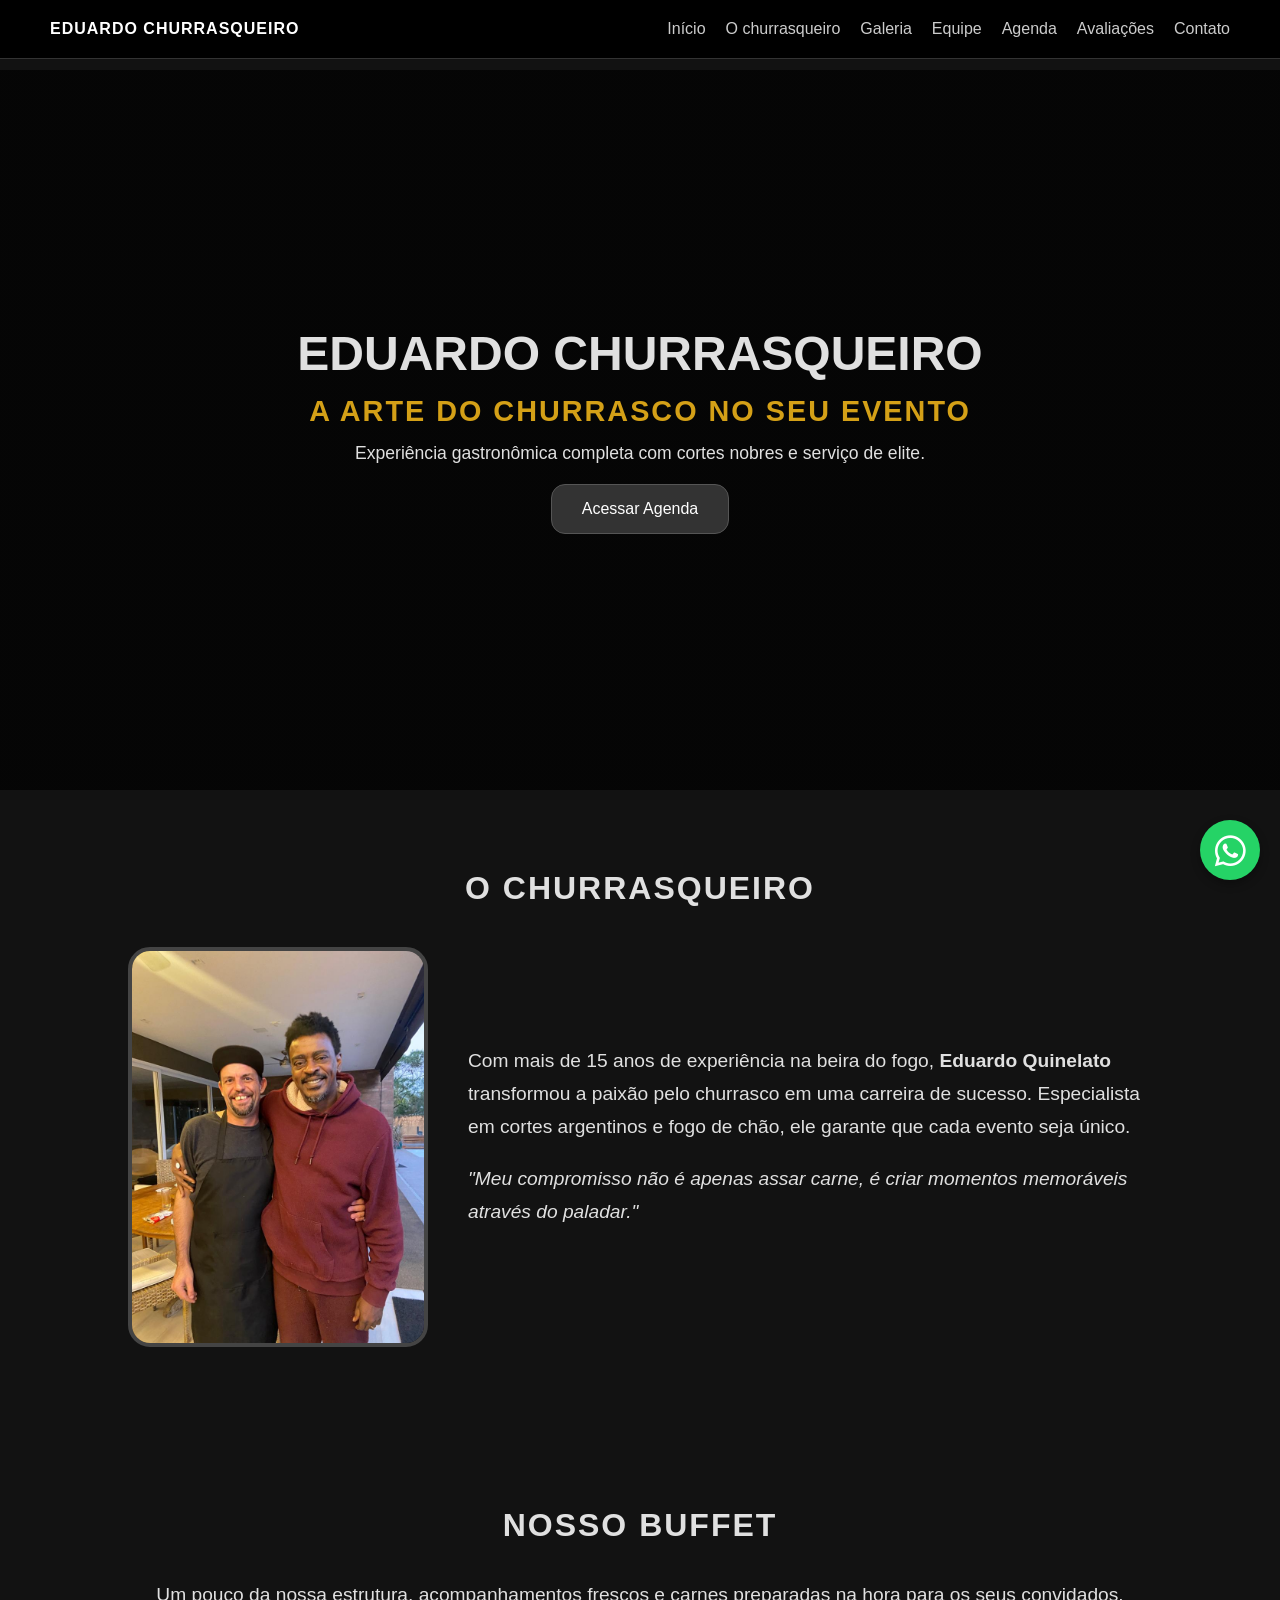
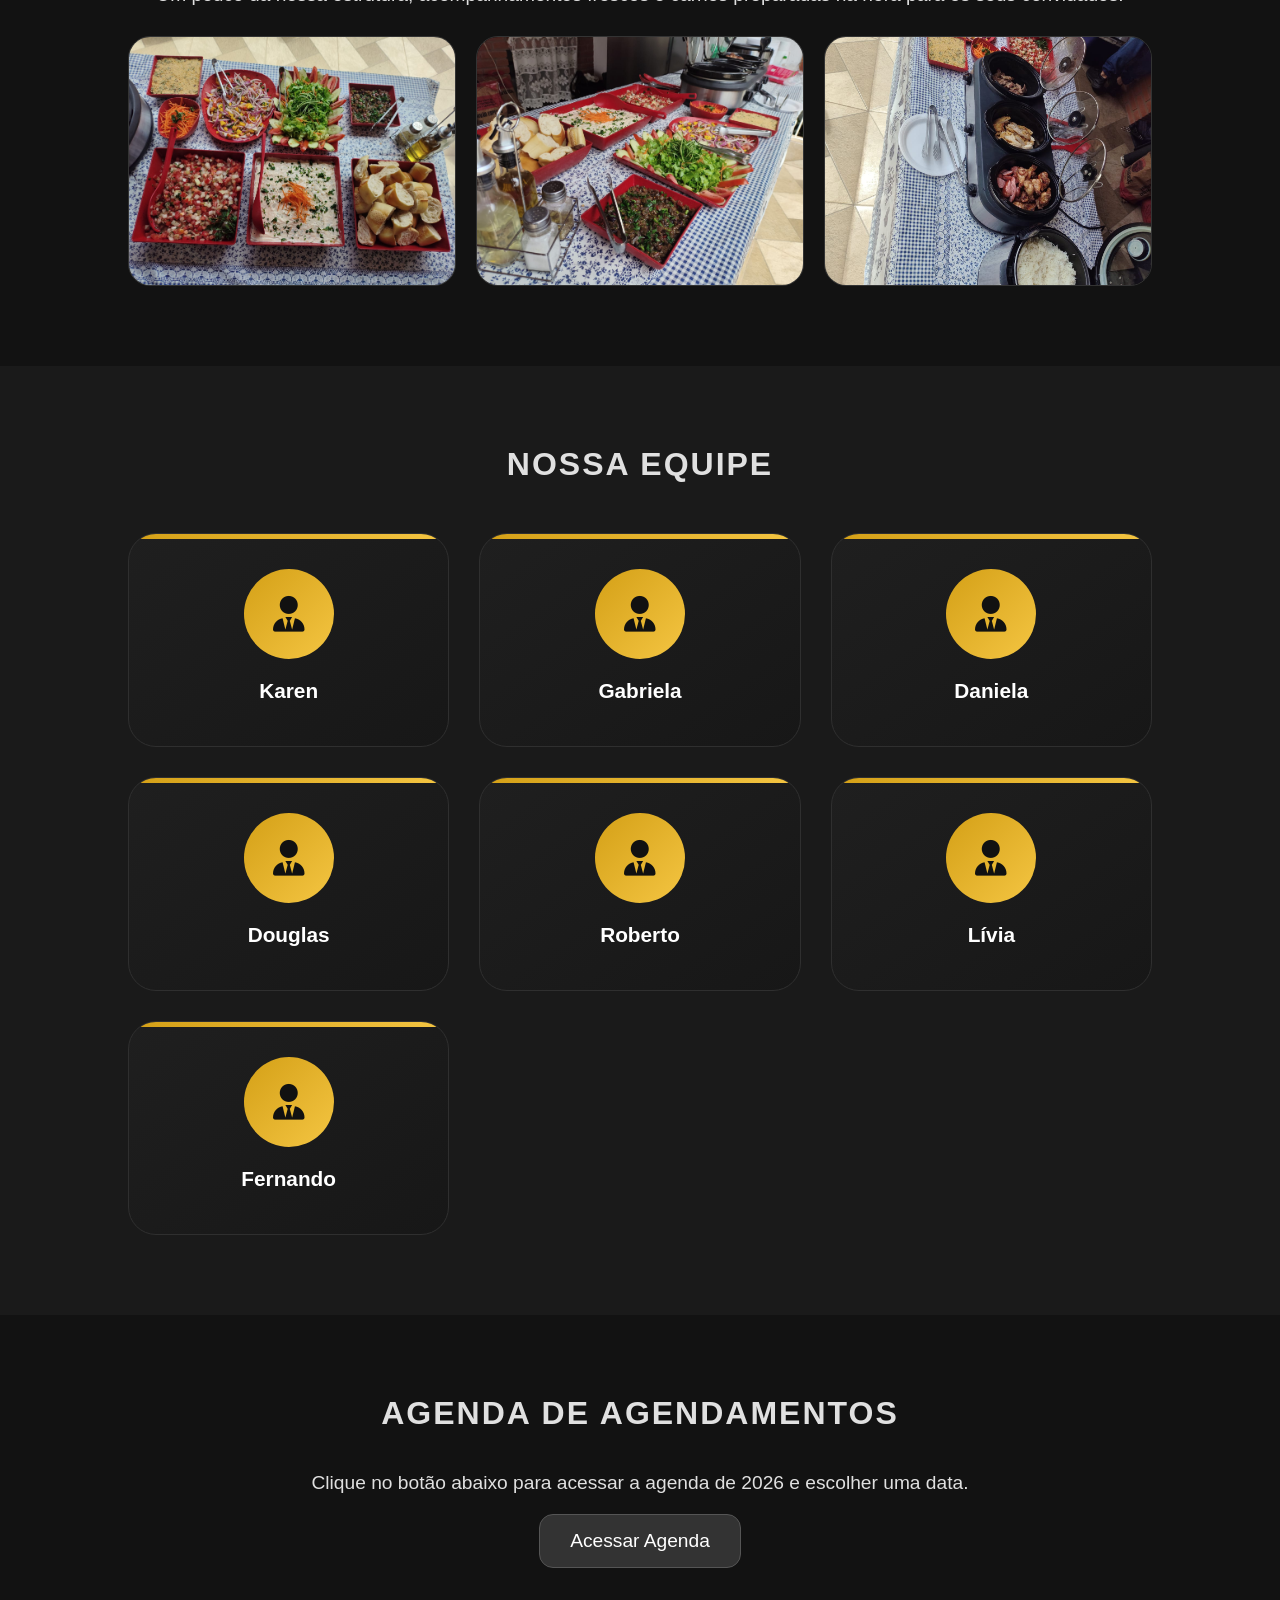
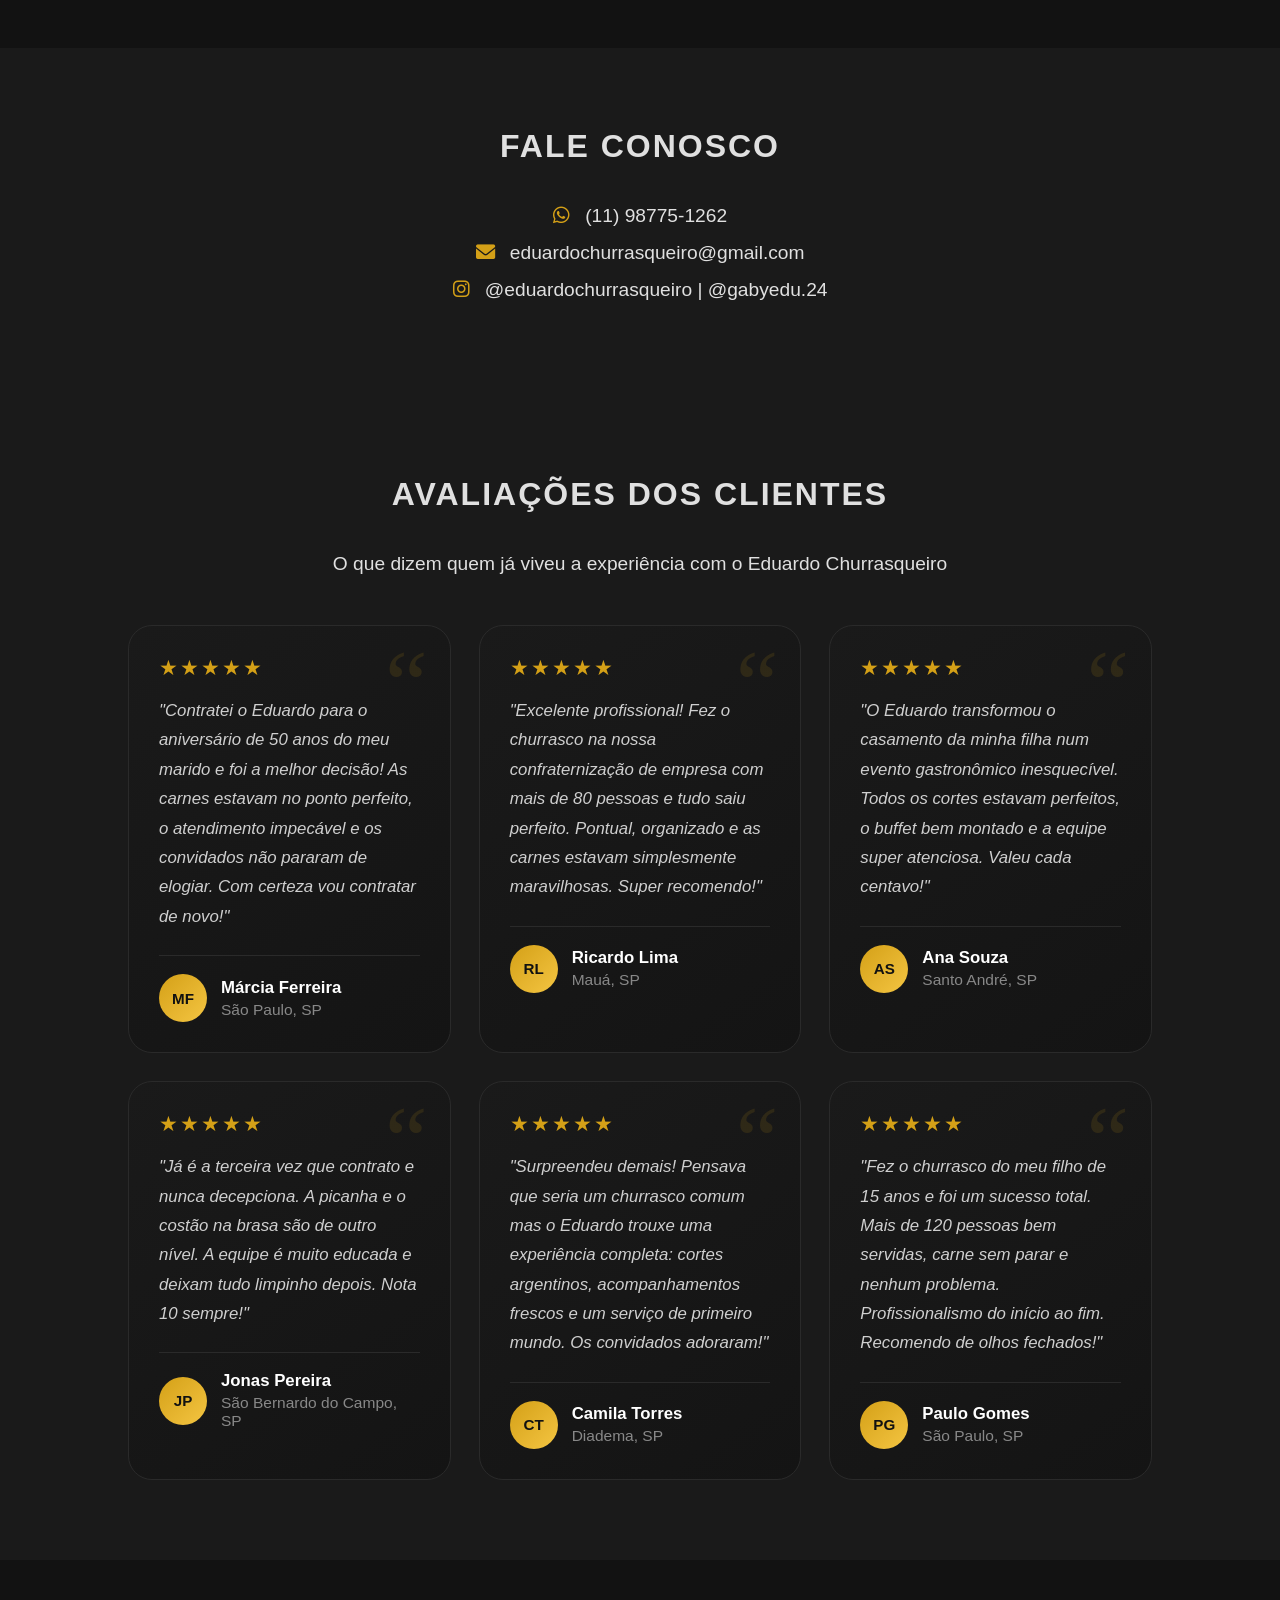
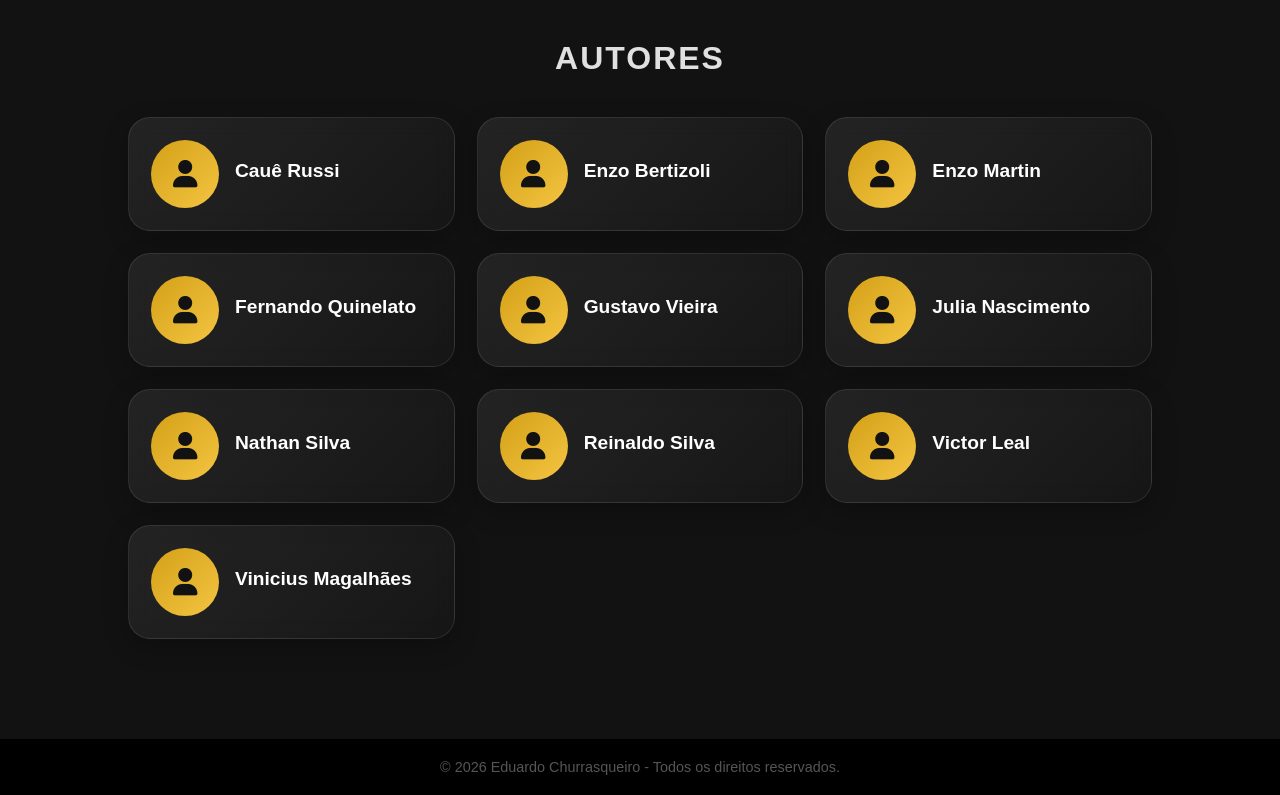
<file: index.html>
<!DOCTYPE html>
<html lang="pt-br">
<head>
    <meta charset="UTF-8">
    <meta name="viewport" content="width=device-width, initial-scale=1.0">
    <title>Eduardo Churrasqueiro | Eventos Premium</title>
    <link rel="stylesheet" href="style.css">
    <link rel="stylesheet" href="https://cdnjs.cloudflare.com/ajax/libs/font-awesome/6.0.0/css/all.min.css">
</head>
<body>

<nav>
    <div class="logo">EDUARDO CHURRASQUEIRO</div>
    <ul>
        <li><a href="#home">Início</a></li>
        <li><a href="#sobre">O churrasqueiro</a></li>
        <li><a href="#galeria">Galeria</a></li>
        <li><a href="#equipe">Equipe</a></li>
        <li><a href="#agenda">Agenda</a></li>
        <li><a href="#avaliacoes">Avaliações</a></li>
        <li><a href="#contato">Contato</a></li>
    </ul>
</nav>

<header id="home">
    <div class="hero-text">
        <h1>EDUARDO CHURRASQUEIRO</h1>
        <h2>A arte do churrasco no seu evento</h2>
        <p>Experiência gastronômica completa com cortes nobres e serviço de elite.</p>
        <a href="agenda.html" class="btn">Acessar Agenda</a>
    </div>
</header>

<section id="sobre" class="container">
    <h2>O Churrasqueiro</h2>
    <div class="sobre-content">
        <div class="foto-perfil">
            <img src="img/1.jpg" alt="Eduardo Quinelato">
        </div>
        <div class="texto">
            <p>Com mais de 15 anos de experiência na beira do fogo, <strong>Eduardo Quinelato</strong> transformou a paixão pelo churrasco em uma carreira de sucesso. Especialista em cortes argentinos e fogo de chão, ele garante que cada evento seja único.</p>
            <p><em>"Meu compromisso não é apenas assar carne, é criar momentos memoráveis através do paladar."</em></p>
        </div>
    </div>
</section>

<section id="galeria" class="container">
    <h2>Nosso Buffet</h2>
    <p class="section-desc">Um pouco da nossa estrutura, acompanhamentos frescos e carnes preparadas na hora para os seus convidados.</p>
    <div class="grid-galeria">
        <div class="card-galeria"><img src="img/2.jpg" alt="Acompanhamentos e saladas do buffet"></div>
        <div class="card-galeria"><img src="img/3.jpg" alt="Mesa de guarnições e temperos"></div>
        <div class="card-galeria"><img src="img/4.jpg" alt="Rechauds com carnes, linguiça e arroz quente"></div>
    </div>
</section>

<section id="equipe" class="bg-dark">
    <div class="container">
        <h2>Nossa Equipe</h2>
        <div class="funcionarios-grid">
            <div class="funcionario-card"><div class="funcionario-avatar"><i class="fas fa-user-tie"></i></div><h3>Karen</h3></div>
            <div class="funcionario-card"><div class="funcionario-avatar"><i class="fas fa-user-tie"></i></div><h3>Gabriela</h3></div>
            <div class="funcionario-card"><div class="funcionario-avatar"><i class="fas fa-user-tie"></i></div><h3>Daniela</h3></div>
            <div class="funcionario-card"><div class="funcionario-avatar"><i class="fas fa-user-tie"></i></div><h3>Douglas</h3></div>
            <div class="funcionario-card"><div class="funcionario-avatar"><i class="fas fa-user-tie"></i></div><h3>Roberto</h3></div>
            <div class="funcionario-card"><div class="funcionario-avatar"><i class="fas fa-user-tie"></i></div><h3>Lívia</h3></div>
            <div class="funcionario-card"><div class="funcionario-avatar"><i class="fas fa-user-tie"></i></div><h3>Fernando</h3></div>
        </div>
    </div>
</section>

<section id="agenda" class="container">
    <h2>Agenda de Agendamentos</h2>
    <p class="section-desc">Clique no botão abaixo para acessar a agenda de 2026 e escolher uma data.</p>
    <div class="center"><a href="agenda.html" class="btn">Acessar Agenda</a></div>
</section>

<section id="contato" class="bg-dark">
    <div class="container">
        <h2>Fale Conosco</h2>
        <div class="contato-info">
            <p><i class="fab fa-whatsapp"></i> (11) 98775-1262</p>
            <p><i class="fas fa-envelope"></i> eduardochurrasqueiro@gmail.com</p>
            <p><i class="fab fa-instagram"></i> @eduardochurrasqueiro | @gabyedu.24</p>
        </div>
    </div>
</section>

<section id="avaliacoes" class="bg-dark">
    <div class="container">
        <h2>Avaliações dos Clientes</h2>
        <p class="section-desc avaliacoes-desc">O que dizem quem já viveu a experiência com o Eduardo Churrasqueiro</p>
        <div class="avaliacoes-grid">

            <div class="avaliacao-card">
                <div class="avaliacao-estrelas">★★★★★</div>
                <p class="avaliacao-texto">"Contratei o Eduardo para o aniversário de 50 anos do meu marido e foi a melhor decisão! As carnes estavam no ponto perfeito, o atendimento impecável e os convidados não pararam de elogiar. Com certeza vou contratar de novo!"</p>
                <div class="avaliacao-autor">
                    <div class="avaliacao-avatar">MF</div>
                    <div>
                        <strong>Márcia Ferreira</strong>
                        <span>São Paulo, SP</span>
                    </div>
                </div>
            </div>

            <div class="avaliacao-card">
                <div class="avaliacao-estrelas">★★★★★</div>
                <p class="avaliacao-texto">"Excelente profissional! Fez o churrasco na nossa confraternização de empresa com mais de 80 pessoas e tudo saiu perfeito. Pontual, organizado e as carnes estavam simplesmente maravilhosas. Super recomendo!"</p>
                <div class="avaliacao-autor">
                    <div class="avaliacao-avatar">RL</div>
                    <div>
                        <strong>Ricardo Lima</strong>
                        <span>Mauá, SP</span>
                    </div>
                </div>
            </div>

            <div class="avaliacao-card">
                <div class="avaliacao-estrelas">★★★★★</div>
                <p class="avaliacao-texto">"O Eduardo transformou o casamento da minha filha num evento gastronômico inesquecível. Todos os cortes estavam perfeitos, o buffet bem montado e a equipe super atenciosa. Valeu cada centavo!"</p>
                <div class="avaliacao-autor">
                    <div class="avaliacao-avatar">AS</div>
                    <div>
                        <strong>Ana Souza</strong>
                        <span>Santo André, SP</span>
                    </div>
                </div>
            </div>

            <div class="avaliacao-card">
                <div class="avaliacao-estrelas">★★★★★</div>
                <p class="avaliacao-texto">"Já é a terceira vez que contrato e nunca decepciona. A picanha e o costão na brasa são de outro nível. A equipe é muito educada e deixam tudo limpinho depois. Nota 10 sempre!"</p>
                <div class="avaliacao-autor">
                    <div class="avaliacao-avatar">JP</div>
                    <div>
                        <strong>Jonas Pereira</strong>
                        <span>São Bernardo do Campo, SP</span>
                    </div>
                </div>
            </div>

            <div class="avaliacao-card">
                <div class="avaliacao-estrelas">★★★★★</div>
                <p class="avaliacao-texto">"Surpreendeu demais! Pensava que seria um churrasco comum mas o Eduardo trouxe uma experiência completa: cortes argentinos, acompanhamentos frescos e um serviço de primeiro mundo. Os convidados adoraram!"</p>
                <div class="avaliacao-autor">
                    <div class="avaliacao-avatar">CT</div>
                    <div>
                        <strong>Camila Torres</strong>
                        <span>Diadema, SP</span>
                    </div>
                </div>
            </div>

            <div class="avaliacao-card">
                <div class="avaliacao-estrelas">★★★★★</div>
                <p class="avaliacao-texto">"Fez o churrasco do meu filho de 15 anos e foi um sucesso total. Mais de 120 pessoas bem servidas, carne sem parar e nenhum problema. Profissionalismo do início ao fim. Recomendo de olhos fechados!"</p>
                <div class="avaliacao-autor">
                    <div class="avaliacao-avatar">PG</div>
                    <div>
                        <strong>Paulo Gomes</strong>
                        <span>São Paulo, SP</span>
                    </div>
                </div>
            </div>

        </div>
    </div>
</section>

<section id="autores" class="container">
    <h2>Autores</h2>
    <div class="funcionarios-lista">
        <div class="funcionario-item"><div class="funcionario-foto"><i class="fas fa-user"></i></div><div class="funcionario-info"><h3>Cauê Russi</h3></div></div>
        <div class="funcionario-item"><div class="funcionario-foto"><i class="fas fa-user"></i></div><div class="funcionario-info"><h3>Enzo Bertizoli</h3></div></div>
        <div class="funcionario-item"><div class="funcionario-foto"><i class="fas fa-user"></i></div><div class="funcionario-info"><h3>Enzo Martin</h3></div></div>
        <div class="funcionario-item"><div class="funcionario-foto"><i class="fas fa-user"></i></div><div class="funcionario-info"><h3>Fernando Quinelato</h3></div></div>
        <div class="funcionario-item"><div class="funcionario-foto"><i class="fas fa-user"></i></div><div class="funcionario-info"><h3>Gustavo Vieira</h3></div></div>
        <div class="funcionario-item"><div class="funcionario-foto"><i class="fas fa-user"></i></div><div class="funcionario-info"><h3>Julia Nascimento</h3></div></div>
        <div class="funcionario-item"><div class="funcionario-foto"><i class="fas fa-user"></i></div><div class="funcionario-info"><h3>Nathan Silva</h3></div></div>
        <div class="funcionario-item"><div class="funcionario-foto"><i class="fas fa-user"></i></div><div class="funcionario-info"><h3>Reinaldo Silva</h3></div></div>
        <div class="funcionario-item"><div class="funcionario-foto"><i class="fas fa-user"></i></div><div class="funcionario-info"><h3>Victor Leal</h3></div></div>
        <div class="funcionario-item"><div class="funcionario-foto"><i class="fas fa-user"></i></div><div class="funcionario-info"><h3>Vinicius Magalhães</h3></div></div>

    </div>
</section>

<footer><p>© 2026 Eduardo Churrasqueiro - Todos os direitos reservados.</p></footer>

<a href="https://api.whatsapp.com/send/?phone=5511911478737" class="btn-whatsapp" target="_blank" rel="noopener noreferrer"><i class="fab fa-whatsapp"></i></a>

</body>
</html>
</file>
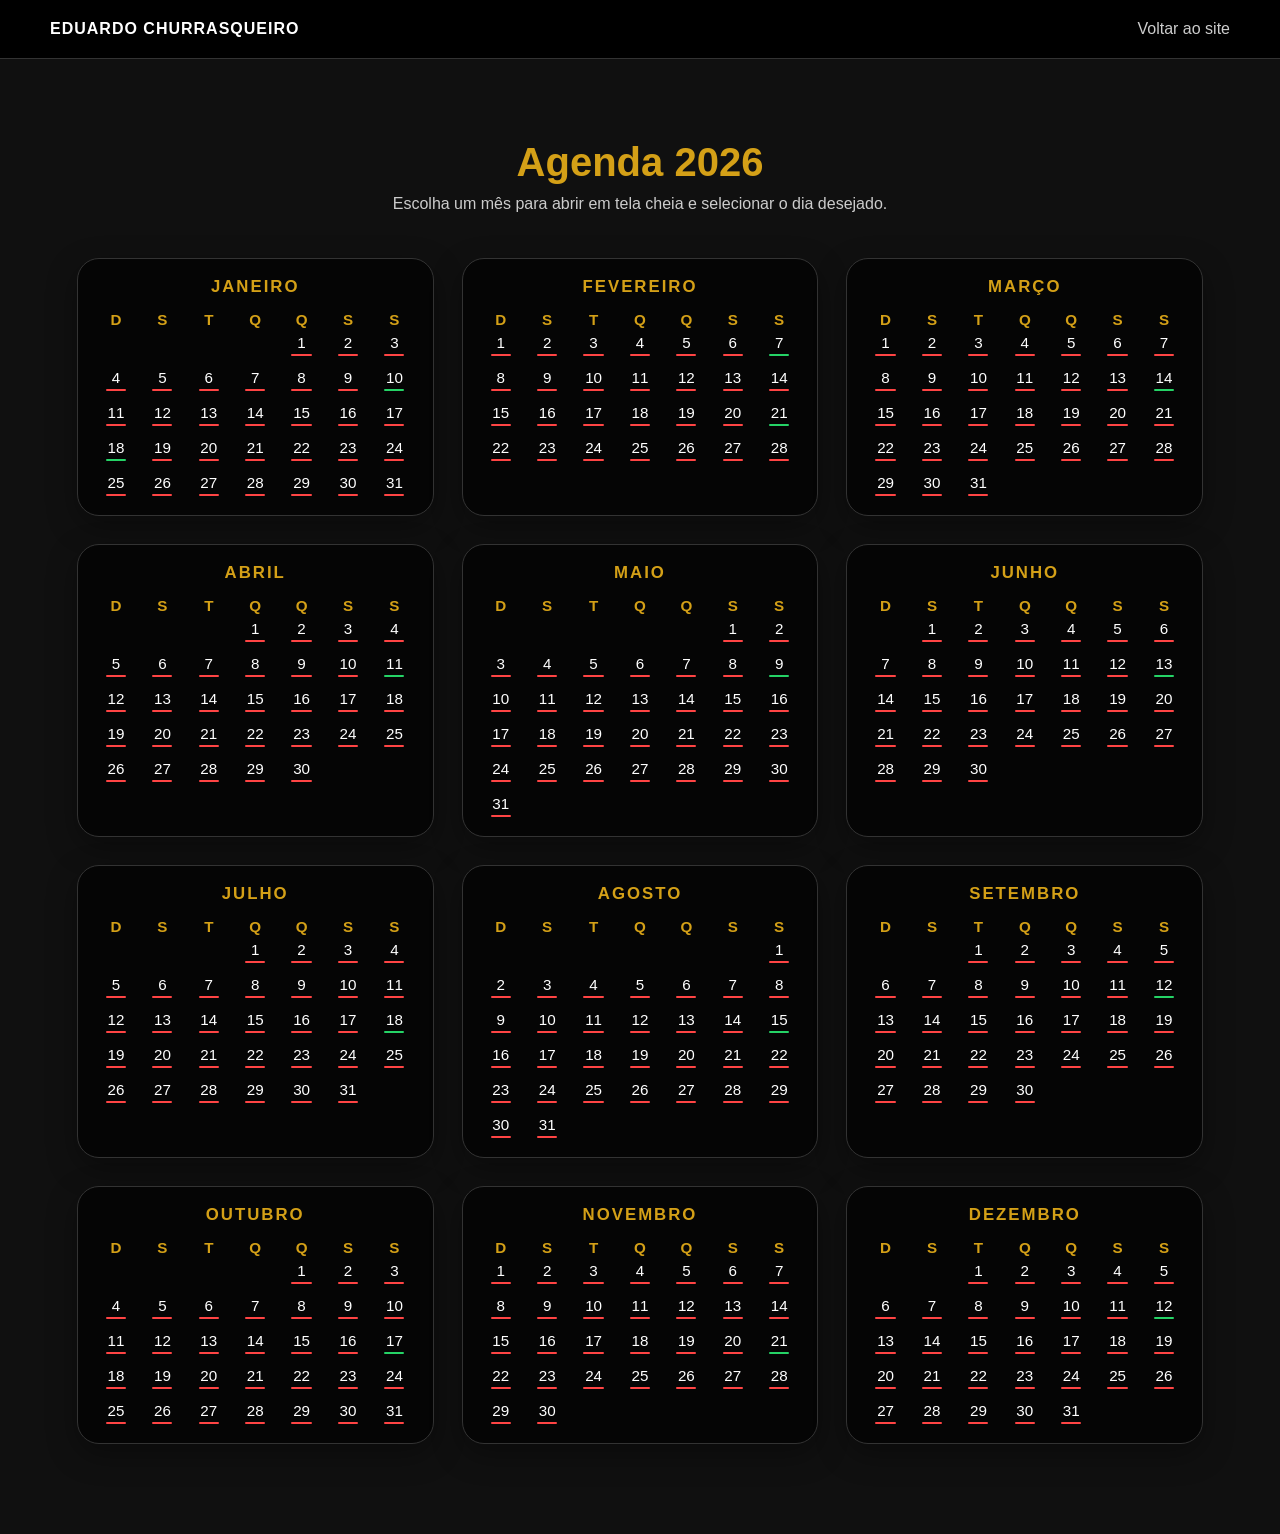
<file: agenda.html>
<!DOCTYPE html>
<html lang="pt-br">
<head>
    <meta charset="UTF-8">
    <meta name="viewport" content="width=device-width, initial-scale=1.0">
    <title>Agenda 2026 | Eduardo Churrasqueiro</title>
    <link rel="stylesheet" href="style.css">
</head>
<body class="pagina-agenda">

<nav>
    <div class="logo">EDUARDO CHURRASQUEIRO</div>
    <ul>
        <li><a href="index.html">Voltar ao site</a></li>
    </ul>
</nav>

<section class="agenda-page">
    <h1>Agenda 2026</h1>
    <p>Escolha um mês para abrir em tela cheia e selecionar o dia desejado.</p>
    <div id="calendario" class="calendario-ano"></div>
</section>

<div id="modalMes" class="modal-mes">
    <div class="modal-content">
        <button id="fecharModal" class="fechar-modal">×</button>
        <h2 id="tituloMes"></h2>
        <div class="legenda-agenda">
            <span><b class="legenda-verde"></b> Disponível</span>
            <span><b class="legenda-vermelha"></b> Não disponível</span>
        </div>
        <div id="diasModal" class="dias-modal"></div>
    </div>
</div>

<div id="notify" class="notify">Essa data não está disponível!</div>

<script>
    /*
        ALTERE AQUI AS DATAS DISPONÍVEIS.
        Tudo que estiver nessa lista ficará com linha VERDE e irá para o agendamento.
        Tudo que não estiver na lista ficará com linha VERMELHA e mostrará aviso.
        Formato: "2026-MM-DD"
    */
    const datasDisponiveis = [
        "2026-01-10", "2026-01-18",
        "2026-02-07", "2026-02-21",
        "2026-03-14",
        "2026-04-11",
        "2026-05-09",
        "2026-06-13",
        "2026-07-18",
        "2026-08-15",
        "2026-09-12",
        "2026-10-17",
        "2026-11-21",
        "2026-12-12"
    ];

    const meses = ["Janeiro", "Fevereiro", "Março", "Abril", "Maio", "Junho", "Julho", "Agosto", "Setembro", "Outubro", "Novembro", "Dezembro"];
    const diasSemana = ["D", "S", "T", "Q", "Q", "S", "S"];

    const calendario = document.getElementById("calendario");
    const modalMes = document.getElementById("modalMes");
    const tituloMes = document.getElementById("tituloMes");
    const diasModal = document.getElementById("diasModal");
    const fecharModal = document.getElementById("fecharModal");
    const notify = document.getElementById("notify");

    function mostrarNotify() {
        notify.classList.add("show");
        setTimeout(() => notify.classList.remove("show"), 2200);
    }

    function dataTexto(mes, dia) {
        return `2026-${String(mes + 1).padStart(2, "0")}-${String(dia).padStart(2, "0")}`;
    }

    function criarMiniCalendario(mes) {
        const card = document.createElement("div");
        card.className = "mes-mini";

        const titulo = document.createElement("h2");
        titulo.textContent = meses[mes];
        card.appendChild(titulo);

        const semana = document.createElement("div");
        semana.className = "semana-mini";
        diasSemana.forEach(dia => {
            const span = document.createElement("span");
            span.textContent = dia;
            semana.appendChild(span);
        });
        card.appendChild(semana);

        const dias = document.createElement("div");
        dias.className = "dias-mini";

        const primeiroDia = new Date(2026, mes, 1).getDay();
        const totalDias = new Date(2026, mes + 1, 0).getDate();

        for (let i = 0; i < primeiroDia; i++) {
            const vazio = document.createElement("span");
            vazio.className = "dia-vazio";
            dias.appendChild(vazio);
        }

        for (let dia = 1; dia <= totalDias; dia++) {
            const span = document.createElement("span");
            span.textContent = dia;
            span.className = datasDisponiveis.includes(dataTexto(mes, dia)) ? "mini-disponivel" : "mini-indisponivel";
            dias.appendChild(span);
        }

        card.appendChild(dias);
        card.addEventListener("click", () => abrirMes(mes));
        calendario.appendChild(card);
    }

    function abrirMes(mes) {
        tituloMes.textContent = `${meses[mes]} 2026`;
        diasModal.innerHTML = "";

        diasSemana.forEach(dia => {
            const span = document.createElement("span");
            span.className = "dia-semana-modal";
            span.textContent = dia;
            diasModal.appendChild(span);
        });

        const primeiroDia = new Date(2026, mes, 1).getDay();
        const totalDias = new Date(2026, mes + 1, 0).getDate();

        for (let i = 0; i < primeiroDia; i++) {
            const vazio = document.createElement("button");
            vazio.className = "dia-modal vazio";
            diasModal.appendChild(vazio);
        }

        for (let dia = 1; dia <= totalDias; dia++) {
            const botao = document.createElement("button");
            const dataFormatada = dataTexto(mes, dia);
            const disponivel = datasDisponiveis.includes(dataFormatada);

            botao.className = disponivel ? "dia-modal disponivel" : "dia-modal indisponivel";
            botao.textContent = dia;

            botao.addEventListener("click", () => {
                if (disponivel) {
                    window.location.href = `agendamento.html?data=${dataFormatada}`;
                } else {
                    mostrarNotify();
                }
            });

            diasModal.appendChild(botao);
        }

        modalMes.classList.add("ativo");
    }

    fecharModal.addEventListener("click", () => modalMes.classList.remove("ativo"));
    modalMes.addEventListener("click", e => {
        if (e.target === modalMes) modalMes.classList.remove("ativo");
    });

    for (let mes = 0; mes < 12; mes++) criarMiniCalendario(mes);
</script>

</body>
</html>
</file>
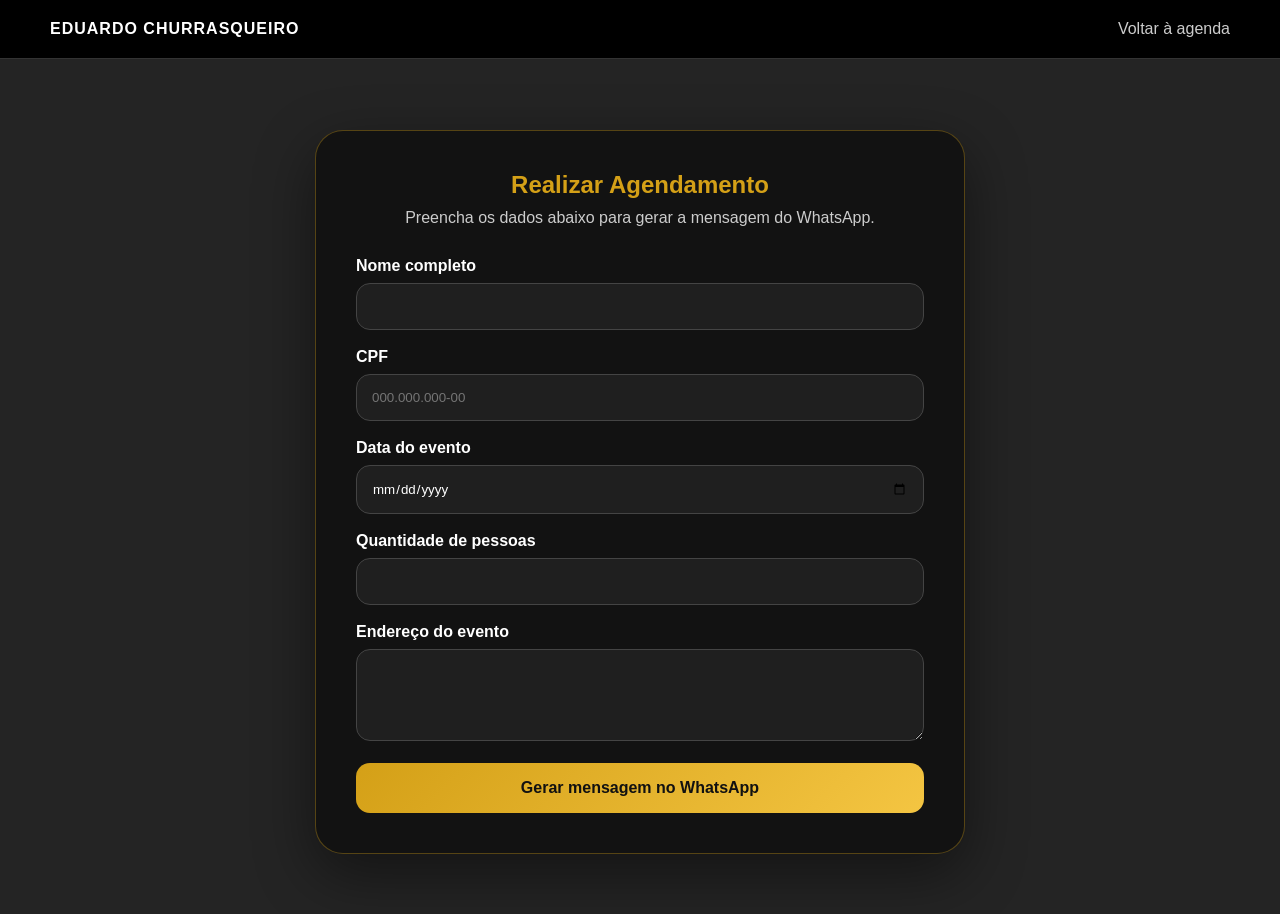
<file: agendamento.html>
<!DOCTYPE html>
<html lang="pt-br">
<head>
    <meta charset="UTF-8">
    <meta name="viewport" content="width=device-width, initial-scale=1.0">
    <title>Agendamento | Eduardo Churrasqueiro</title>
    <link rel="stylesheet" href="style.css">
</head>
<body class="pagina-agendamento">

<nav>
    <div class="logo">EDUARDO CHURRASQUEIRO</div>
    <ul>
        <li><a href="agenda.html">Voltar à agenda</a></li>
    </ul>
</nav>

<section class="agendamento-container">
    <div class="agendamento-card">
        <h1>Realizar Agendamento</h1>
        <p>Preencha os dados abaixo para gerar a mensagem do WhatsApp.</p>

        <form id="formAgendamento">
            <label>Nome completo</label>
            <input type="text" id="nome" required>

            <label>CPF</label>
            <input type="text" id="cpf" maxlength="14" placeholder="000.000.000-00" required>

            <label>Data do evento</label>
            <input type="date" id="data" required>

            <label>Quantidade de pessoas</label>
            <input type="number" id="pessoas" min="1" required>

            <label>Endereço do evento</label>
            <textarea id="endereco" rows="4" required></textarea>

            <button type="submit" class="btn-form">Gerar mensagem no WhatsApp</button>
        </form>

        <div id="mensagemSucesso" class="mensagem-sucesso"></div>
    </div>
</section>

<script>
    const form = document.getElementById("formAgendamento");
    const cpf = document.getElementById("cpf");
    const mensagem = document.getElementById("mensagemSucesso");
    const inputData = document.getElementById("data");

    const parametros = new URLSearchParams(window.location.search);
    const dataSelecionada = parametros.get("data");
    if (dataSelecionada) inputData.value = dataSelecionada;

    cpf.addEventListener("input", function () {
        let valor = cpf.value.replace(/\D/g, "");
        valor = valor.replace(/(\d{3})(\d)/, "$1.$2");
        valor = valor.replace(/(\d{3})(\d)/, "$1.$2");
        valor = valor.replace(/(\d{3})(\d{1,2})$/, "$1-$2");
        cpf.value = valor;
    });

    form.addEventListener("submit", function (e) {
        e.preventDefault();

        const nome = document.getElementById("nome").value;
        const cpfCliente = document.getElementById("cpf").value;
        const data = document.getElementById("data").value;
        const pessoas = document.getElementById("pessoas").value;
        const endereco = document.getElementById("endereco").value;
        const telefoneWhatsApp = "5511911478737";

        const texto = `*Novo agendamento*\n\n*Nome completo:* ${nome}\n*CPF:* ${cpfCliente}\n*Data do evento:* ${data}\n*Quantidade de pessoas:* ${pessoas}\n*Endereço:* ${endereco}`;
        const linkWhatsApp = `https://wa.me/${telefoneWhatsApp}?text=${encodeURIComponent(texto)}`;

        mensagem.innerHTML = `
            <h3>Agendamento preenchido com sucesso!</h3>
            <p>Clique abaixo para enviar os dados pelo WhatsApp.</p>
            <a href="${linkWhatsApp}" target="_blank" class="btn-form whatsapp-enviar">Enviar agendamento pelo WhatsApp</a>
        `;
    });
</script>

</body>
</html>
</file>
<file: style.css>
* {
    margin: 0;
    padding: 0;
    box-sizing: border-box;
    font-family: 'Segoe UI', Tahoma, Geneva, Verdana, sans-serif;
}

html {
    scroll-behavior: smooth;
}

body {
    background-color: #121212;
    color: #e0e0e0;
    padding-top: 70px;
}

/* Navegação */
nav {
    display: flex;
    justify-content: space-between;
    align-items: center;
    padding: 20px 50px;
    background: #000;
    position: fixed;
    top: 0;
    left: 0;
    width: 100%;
    z-index: 1000;
    border-bottom: 1px solid #333;
}

.logo {
    color: #fff;
    font-weight: 700;
    letter-spacing: 1px;
}

nav ul {
    display: flex;
    list-style: none;
    align-items: center;
    gap: 20px;
}

nav ul li a {
    color: #ccc;
    text-decoration: none;
    transition: 0.3s;
}

nav ul li a:hover {
    color: #d4a017;
}

/* Header */
header {
    min-height: 80vh;
    background: linear-gradient(rgba(0,0,0,0.70), rgba(0,0,0,0.70)), url('https://images.unsplash.com/photo-1544025162-d76694265947?auto=format&fit=crop&q=80&w=1469') no-repeat center center/cover;
    display: flex;
    align-items: center;
    justify-content: center;
    text-align: center;
    padding: 40px 6%;
}

.hero-text h1 {
    font-size: 3rem;
    margin-bottom: 14px;
}

.hero-text h2 {
    color: #d4a017;
    font-size: 1.8rem;
    margin-bottom: 15px;
}

.hero-text p {
    font-size: 1.1rem;
}

.btn {
    display: inline-block;
    padding: 15px 30px;
    background-color: #333;
    color: white;
    text-decoration: none;
    margin-top: 20px;
    border: 1px solid #555;
    border-radius: 14px;
    transition: 0.4s;
}

.btn:hover {
    background-color: #d4a017;
    color: #000;
    border-color: #d4a017;
}

/* Seções Gerais */
.container {
    padding: 80px 10%;
}

.bg-dark {
    background-color: #1a1a1a;
}

.bg-dark .container {
    padding: 80px 10%;
}

h2 {
    text-align: center;
    margin-bottom: 40px;
    font-size: 2rem;
    text-transform: uppercase;
    letter-spacing: 2px;
}

.section-desc,
.center {
    text-align: center;
    font-size: 1.2rem;
}

/* Sobre */
.sobre-content {
    display: flex;
    align-items: center;
    gap: 40px;
}

.foto-perfil {
    width: 300px;
    height: 400px;
    background: #333;
    border: 4px solid #444;
    border-radius: 22px;
    overflow: hidden;
    flex-shrink: 0;
}

.foto-perfil img {
    width: 100%;
    height: 100%;
    object-fit: cover;
}

.texto p {
    margin-bottom: 20px;
    line-height: 1.7;
    font-size: 1.2rem;
}

/* Galeria */
.grid-galeria {
    display: grid;
    grid-template-columns: repeat(auto-fit, minmax(300px, 1fr));
    gap: 20px;
    margin-top: 30px;
}

.card-galeria {
    background: #222;
    border: 1px solid #333;
    overflow: hidden;
    border-radius: 22px;
    height: 250px;
    transition: 0.3s;
}

.card-galeria img {
    width: 100%;
    height: 100%;
    object-fit: cover;
    transition: 0.5s;
}

.card-galeria:hover {
    transform: translateY(-5px);
    border-color: #d4a017;
}

.card-galeria:hover img {
    transform: scale(1.05);
}

/* Funcionários */
.funcionarios-grid {
    display: grid;
    grid-template-columns: repeat(auto-fit, minmax(260px, 1fr));
    gap: 30px;
    margin-top: 50px;
}

.funcionario-card {
    background: linear-gradient(145deg, #1f1f1f, #171717);
    border: 1px solid #2f2f2f;
    border-radius: 28px;
    padding: 35px 25px;
    text-align: center;
    transition: 0.4s ease;
    position: relative;
    overflow: hidden;
}

.funcionario-card::before {
    content: "";
    position: absolute;
    top: 0;
    left: 0;
    width: 100%;
    height: 5px;
    background: linear-gradient(90deg, #d4a017, #f4c542);
}

.funcionario-card:hover {
    transform: translateY(-8px);
    border-color: #d4a017;
    box-shadow: 0 15px 40px rgba(212,160,23,0.18);
}

.funcionario-avatar {
    width: 90px;
    height: 90px;
    margin: 0 auto 20px;
    border-radius: 50%;
    display: flex;
    align-items: center;
    justify-content: center;
    background: linear-gradient(135deg, #d4a017, #f4c542);
    color: #111;
    font-size: 36px;
}

.funcionario-card h3 {
    color: #fff;
    margin-bottom: 8px;
    font-size: 1.3rem;
}

.funcionario-card span {
    display: inline-block;
    background: #272727;
    border-radius: 50px;
    padding: 8px 16px;
    font-size: 1rem;
    color: #f4c542;
    margin-bottom: 18px;
}

.funcionario-card p {
    color: #bfbfbf;
    font-size: 1rem;
    line-height: 1.6;
}

/* Contato */
.contato-info {
    text-align: center;
    font-size: 1.2rem;
}

.contato-info p {
    margin: 15px 0;
}

.contato-info i {
    margin-right: 10px;
    color: #d4a017;
}

/* Autores */
#autores {
    padding-bottom: 100px;
}

.funcionarios-lista {
    display: grid;
    grid-template-columns: repeat(auto-fit, minmax(280px, 1fr));
    gap: 22px;
    margin-top: 40px;
}

.funcionario-item {
    display: flex;
    align-items: center;
    gap: 16px;
    background: linear-gradient(135deg, rgba(255,255,255,0.08), rgba(255,255,255,0.02));
    border: 1px solid rgba(255,255,255,0.10);
    border-radius: 22px;
    padding: 22px;
    backdrop-filter: blur(10px);
    box-shadow: 0 8px 25px rgba(0,0,0,0.25);
    transition: 0.3s;
}

.funcionario-item:hover {
    transform: translateY(-6px);
    border-color: #d4a017;
    box-shadow: 0 12px 35px rgba(212,160,23,0.18);
}

.funcionario-foto {
    width: 68px;
    height: 68px;
    border-radius: 50%;
    display: flex;
    align-items: center;
    justify-content: center;
    background: linear-gradient(135deg, #d4a017, #f4c542);
    color: #121212;
    font-size: 28px;
    flex-shrink: 0;
}

.funcionario-info h3 {
    color: #fff;
    font-size: 1.2rem;
    margin-bottom: 6px;
}

.funcionario-info span {
    color: #bdbdbd;
    font-size: 1rem;
}

footer {
    text-align: center;
    padding: 20px;
    background: #000;
    font-size: 0.9rem;
    color: #555;
}

.btn-whatsapp {
    position: fixed;
    bottom: 20px;
    right: 20px;
    width: 60px;
    height: 60px;
    background-color: #25d366;
    color: #fff;
    border-radius: 50%;
    display: flex;
    align-items: center;
    justify-content: center;
    font-size: 35px;
    box-shadow: 0 4px 10px rgba(0,0,0,0.3);
    z-index: 9999;
    text-decoration: none;
    transition: 0.3s;
}

.btn-whatsapp:hover {
    transform: scale(1.1);
    background-color: #20ba5a;
}

/* Página Agenda */
.pagina-agenda {
    background: #101010;
}

.agenda-page {
    padding: 70px 6% 90px;
    min-height: 100vh;
}

.agenda-page h1 {
    text-align: center;
    color: #d4a017;
    font-size: 2.5rem;
    margin-bottom: 10px;
}

.agenda-page p {
    text-align: center;
    color: #ccc;
    margin-bottom: 45px;
}

.calendario-ano {
    display: grid;
    grid-template-columns: repeat(auto-fit, minmax(270px, 1fr));
    gap: 28px;
    max-width: 1180px;
    margin: 0 auto;
}

.mes-mini {
    background: #050505;
    border: 1px solid #333;
    border-radius: 22px;
    padding: 18px;
    cursor: pointer;
    transition: 0.35s;
    box-shadow: 0 10px 30px rgba(0,0,0,0.35);
}

.mes-mini:hover {
    transform: translateY(-6px) scale(1.03);
    border-color: #d4a017;
    box-shadow: 0 15px 45px rgba(212,160,23,0.18);
}

.mes-mini h2 {
    color: #d4a017;
    text-align: center;
    font-size: 1.05rem;
    margin-bottom: 14px;
    text-transform: uppercase;
}

.semana-mini,
.dias-mini {
    display: grid;
    grid-template-columns: repeat(7, 1fr);
    gap: 6px;
    text-align: center;
}

.semana-mini span {
    color: #d4a017;
    font-size: 0.95rem;
    font-weight: bold;
}

.dias-mini span {
    color: #fff;
    font-size: 0.95rem;
    padding: 6px 0;
    border-radius: 6px;
    position: relative;
}

.dias-mini span:not(.dia-vazio)::after {
    content: "";
    position: absolute;
    left: 25%;
    bottom: 1px;
    width: 50%;
    height: 2px;
    border-radius: 10px;
}

.mini-disponivel::after { background: #25d366; }
.mini-indisponivel::after { background: #ff4444; }

.modal-mes {
    position: fixed;
    inset: 0;
    background: rgba(0,0,0,0.92);
    z-index: 99999;
    display: none;
    align-items: center;
    justify-content: center;
    padding: 25px;
}

.modal-mes.ativo {
    display: flex;
}

.modal-content {
    background: #080808;
    width: 100%;
    max-width: 820px;
    max-height: 90vh;
    overflow-y: auto;
    border-radius: 30px;
    padding: 35px;
    border: 1px solid #d4a017;
    position: relative;
    box-shadow: 0 25px 80px rgba(212,160,23,0.20);
}

.fechar-modal {
    position: absolute;
    top: 18px;
    right: 22px;
    background: #d4a017;
    color: #000;
    border: none;
    width: 42px;
    height: 42px;
    border-radius: 50%;
    font-size: 2rem;
    line-height: 1;
    cursor: pointer;
}

.modal-content h2 {
    color: #d4a017;
    font-size: 2.1rem;
    margin-bottom: 16px;
}

.legenda-agenda {
    display: flex;
    justify-content: center;
    gap: 20px;
    margin-bottom: 25px;
    color: #ccc;
    flex-wrap: wrap;
}

.legenda-agenda b {
    display: inline-block;
    width: 28px;
    height: 4px;
    border-radius: 20px;
    margin-right: 7px;
    vertical-align: middle;
}

.legenda-verde { background: #25d366; }
.legenda-vermelha { background: #ff4444; }

.dias-modal {
    display: grid;
    grid-template-columns: repeat(7, 1fr);
    gap: 12px;
}

.dia-semana-modal {
    text-align: center;
    color: #d4a017;
    font-weight: bold;
    font-size: 1.1rem;
}

.dia-modal {
    height: 64px;
    border-radius: 16px;
    border: 1px solid #333;
    background: #161616;
    color: #fff;
    font-size: 1.15rem;
    cursor: pointer;
    transition: 0.3s;
    position: relative;
}

.dia-modal::after {
    content: "";
    position: absolute;
    left: 25%;
    bottom: 9px;
    width: 50%;
    height: 4px;
    border-radius: 10px;
}

.dia-modal.disponivel::after { background: #25d366; }
.dia-modal.indisponivel::after { background: #ff4444; }

.dia-modal.disponivel:hover {
    background: #25d366;
    color: #000;
    border-color: #25d366;
    transform: scale(1.06);
}

.dia-modal.indisponivel:hover {
    background: #3a1111;
    border-color: #ff4444;
}

.dia-modal.vazio,
.dia-modal.vazio:hover {
    background: transparent;
    border: none;
    cursor: default;
    transform: none;
}

.dia-modal.vazio::after { display: none; }

.notify {
    position: fixed;
    top: 95px;
    right: 28px;
    background: #ff4444;
    color: #fff;
    padding: 16px 22px;
    border-radius: 14px;
    box-shadow: 0 10px 30px rgba(0,0,0,0.35);
    opacity: 0;
    pointer-events: none;
    transform: translateX(40px);
    transition: 0.35s;
    z-index: 100000;
}

.notify.show {
    opacity: 1;
    transform: translateX(0);
}

/* Página Agendamento */
.pagina-agendamento {
    background: linear-gradient(rgba(0,0,0,0.86), rgba(0,0,0,0.86)), url('https://images.unsplash.com/photo-1544025162-d76694265947?auto=format&fit=crop&q=80&w=1469') center/cover no-repeat;
    min-height: 100vh;
}

.agendamento-container {
    min-height: calc(100vh - 70px);
    display: flex;
    justify-content: center;
    align-items: center;
    padding: 60px 8%;
}

.agendamento-card {
    width: 100%;
    max-width: 650px;
    background: rgba(18,18,18,0.95);
    border: 1px solid rgba(212,160,23,0.35);
    border-radius: 28px;
    padding: 40px;
    box-shadow: 0 20px 60px rgba(0,0,0,0.45);
}

.agendamento-card h1 {
    text-align: center;
    color: #d4a017;
    margin-bottom: 10px;
}

.agendamento-card p {
    text-align: center;
    color: #ccc;
    margin-bottom: 30px;
}

.agendamento-card label {
    display: block;
    margin-bottom: 8px;
    font-weight: 600;
    color: #fff;
}

.agendamento-card input,
.agendamento-card textarea {
    width: 100%;
    padding: 15px;
    margin-bottom: 18px;
    border-radius: 14px;
    border: 1px solid #444;
    background: #1f1f1f;
    color: #fff;
    outline: none;
}

.agendamento-card input:focus,
.agendamento-card textarea:focus {
    border-color: #d4a017;
}

.btn-form {
    width: 100%;
    padding: 16px;
    border: none;
    border-radius: 14px;
    background: linear-gradient(135deg, #d4a017, #f4c542);
    color: #111;
    font-size: 1rem;
    font-weight: bold;
    cursor: pointer;
    display: block;
    text-align: center;
    text-decoration: none;
    transition: 0.3s;
}

.btn-form:hover {
    transform: translateY(-3px);
    box-shadow: 0 10px 25px rgba(212,160,23,0.25);
}

.mensagem-sucesso {
    margin-top: 25px;
    padding: 20px;
    border-radius: 18px;
    background: rgba(37,211,102,0.12);
    border: 1px solid rgba(37,211,102,0.35);
    color: #dfffe8;
}

.mensagem-sucesso:empty {
    display: none;
}

.whatsapp-enviar {
    background: #25d366;
    color: #fff;
    margin-top: 15px;
}

.whatsapp-enviar:hover {
    background: #20ba5a;
    color: #fff;
}

/* Avaliações */
.avaliacoes-desc {
    margin-bottom: 50px;
}

.avaliacoes-grid {
    display: grid;
    grid-template-columns: repeat(auto-fit, minmax(300px, 1fr));
    gap: 28px;
}

.avaliacao-card {
    background: linear-gradient(145deg, #1a1a1a, #141414);
    border: 1px solid #2a2a2a;
    border-radius: 24px;
    padding: 30px;
    transition: 0.35s ease;
    position: relative;
    overflow: hidden;
}

.avaliacao-card::before {
    content: "\201C";
    position: absolute;
    top: 10px;
    right: 22px;
    font-size: 6rem;
    color: #d4a017;
    opacity: 0.12;
    line-height: 1;
    font-family: Georgia, serif;
}

.avaliacao-card:hover {
    transform: translateY(-6px);
    border-color: #d4a017;
    box-shadow: 0 15px 40px rgba(212,160,23,0.15);
}

.avaliacao-estrelas {
    color: #d4a017;
    font-size: 1.3rem;
    margin-bottom: 16px;
    letter-spacing: 2px;
}

.avaliacao-texto {
    color: #cfcfcf;
    font-size: 1.05rem;
    line-height: 1.75;
    margin-bottom: 24px;
    font-style: italic;
}

.avaliacao-autor {
    display: flex;
    align-items: center;
    gap: 14px;
    border-top: 1px solid #2a2a2a;
    padding-top: 18px;
}

.avaliacao-avatar {
    width: 48px;
    height: 48px;
    border-radius: 50%;
    background: linear-gradient(135deg, #d4a017, #f4c542);
    color: #111;
    font-size: 0.95rem;
    font-weight: bold;
    display: flex;
    align-items: center;
    justify-content: center;
    flex-shrink: 0;
}

.avaliacao-autor strong {
    display: block;
    color: #fff;
    font-size: 1.05rem;
    margin-bottom: 3px;
}

.avaliacao-autor span {
    color: #888;
    font-size: 0.97rem;
}

/* Responsividade */
@media (max-width: 768px) {

    body {
        padding-top: 130px;
    }

    nav {
        padding: 15px;
        flex-direction: column;
        gap: 12px;
    }

    .logo {
        text-align: center;
    }

    nav ul {
        width: 100%;
        flex-wrap: wrap;
        justify-content: center;
        gap: 10px;
    }

    nav ul li a {
        font-size: 1rem;
    }

    .hero-text h1 {
        font-size: 2rem;
    }

    .hero-text h2 {
        font-size: 1.2rem;
    }

    .hero-text p {
        font-size: 1rem;
    }

    .container,
    .bg-dark .container {
        padding: 60px 5%;
    }

    .sobre-content {
        flex-direction: column;
        text-align: center;
    }

    .foto-perfil {
        width: 100%;
        max-width: 300px;
        height: auto;
        aspect-ratio: 3/4;
    }

    .grid-galeria {
        grid-template-columns: 1fr;
    }

    .funcionarios-grid {
        grid-template-columns: 1fr;
    }

    .funcionarios-lista {
        grid-template-columns: 1fr;
    }

    .avaliacoes-grid {
        grid-template-columns: 1fr;
    }

    .calendario-ano {
        grid-template-columns: 1fr;
    }

    .modal-content {
        padding: 20px;
    }

    .modal-content h2 {
        font-size: 1.5rem;
        padding-right: 40px;
    }

    .dias-modal {
        gap: 6px;
    }

    .dia-modal {
        height: 50px;
        font-size: 1rem;
    }

    .agendamento-card {
        padding: 25px 20px;
    }

    .contato-info {
        font-size: 1rem;
    }

    .btn-whatsapp {
        width: 55px;
        height: 55px;
        font-size: 30px;
    }
}

@media (max-width: 480px) {

    body {
        padding-top: 150px;
    }

    .hero-text h1 {
        font-size: 1.7rem;
    }

    .hero-text h2 {
        font-size: 1.1rem;
    }

    .hero-text p {
        font-size: 1rem;
    }

    .btn {
        width: 100%;
        max-width: 280px;
        text-align: center;
    }

    .agenda-page h1 {
        font-size: 2rem;
    }

    .dia-modal {
        height: 42px;
        font-size: 0.92rem;
    }

    .agendamento-card {
        padding: 15px;
    }

    .agendamento-card input,
    .agendamento-card textarea {
        font-size: 16px;
    }

    .notify {
        left: 15px;
        right: 15px;
        top: 160px;
        text-align: center;
    }

    .funcionario-item {
        flex-direction: column;
        text-align: center;
    }
}
</file>
